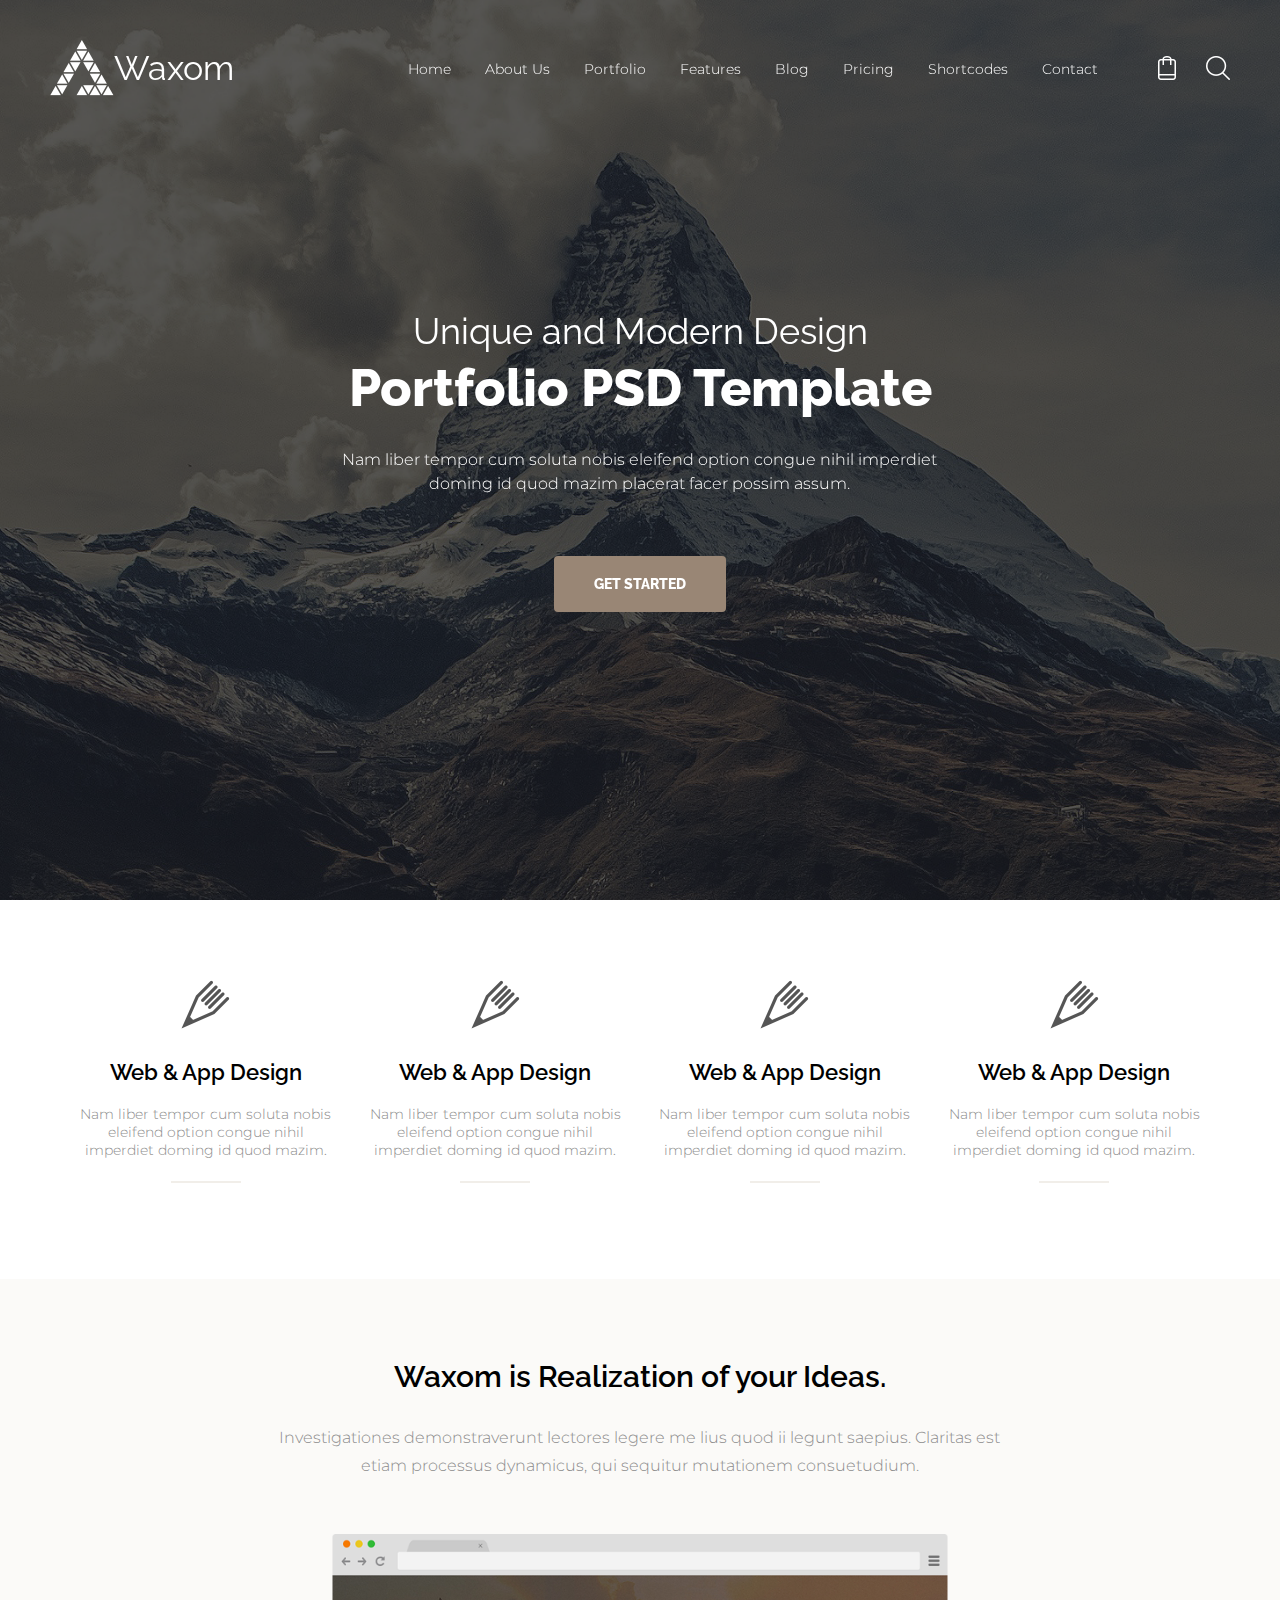
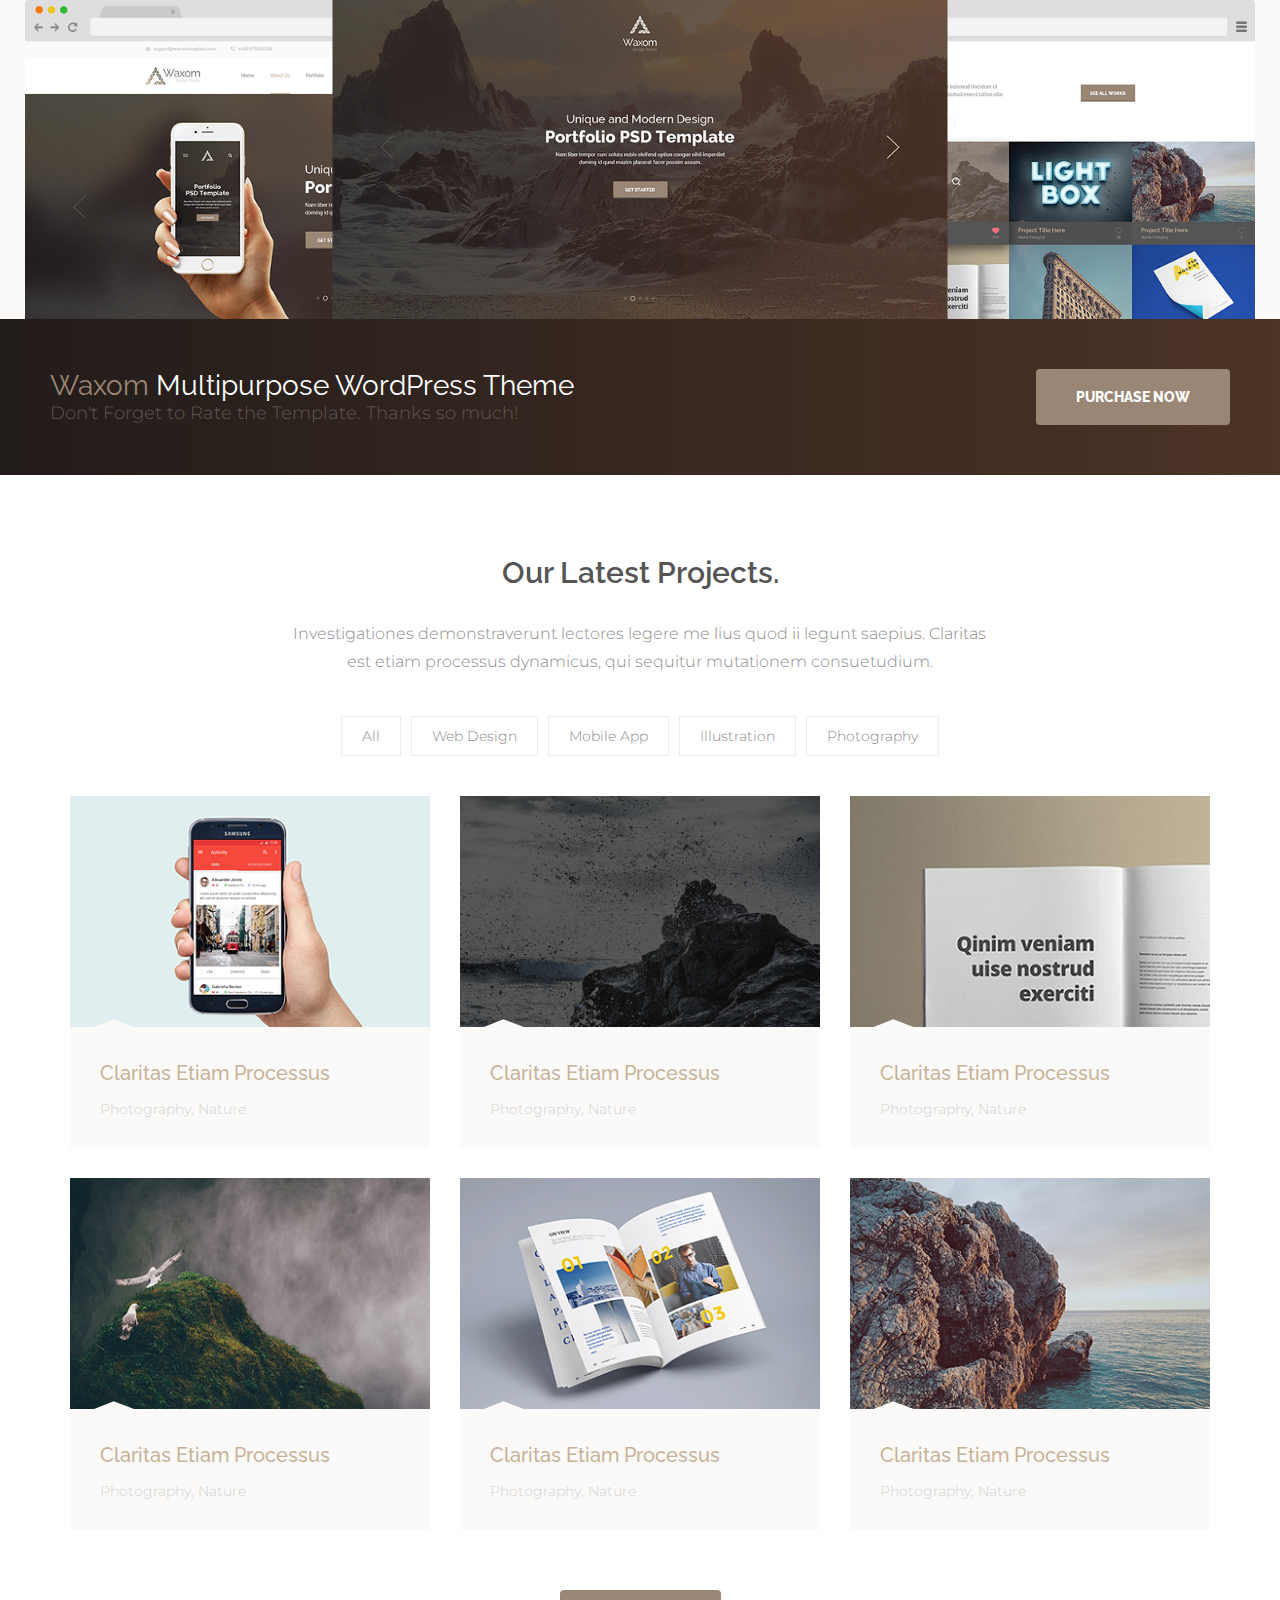
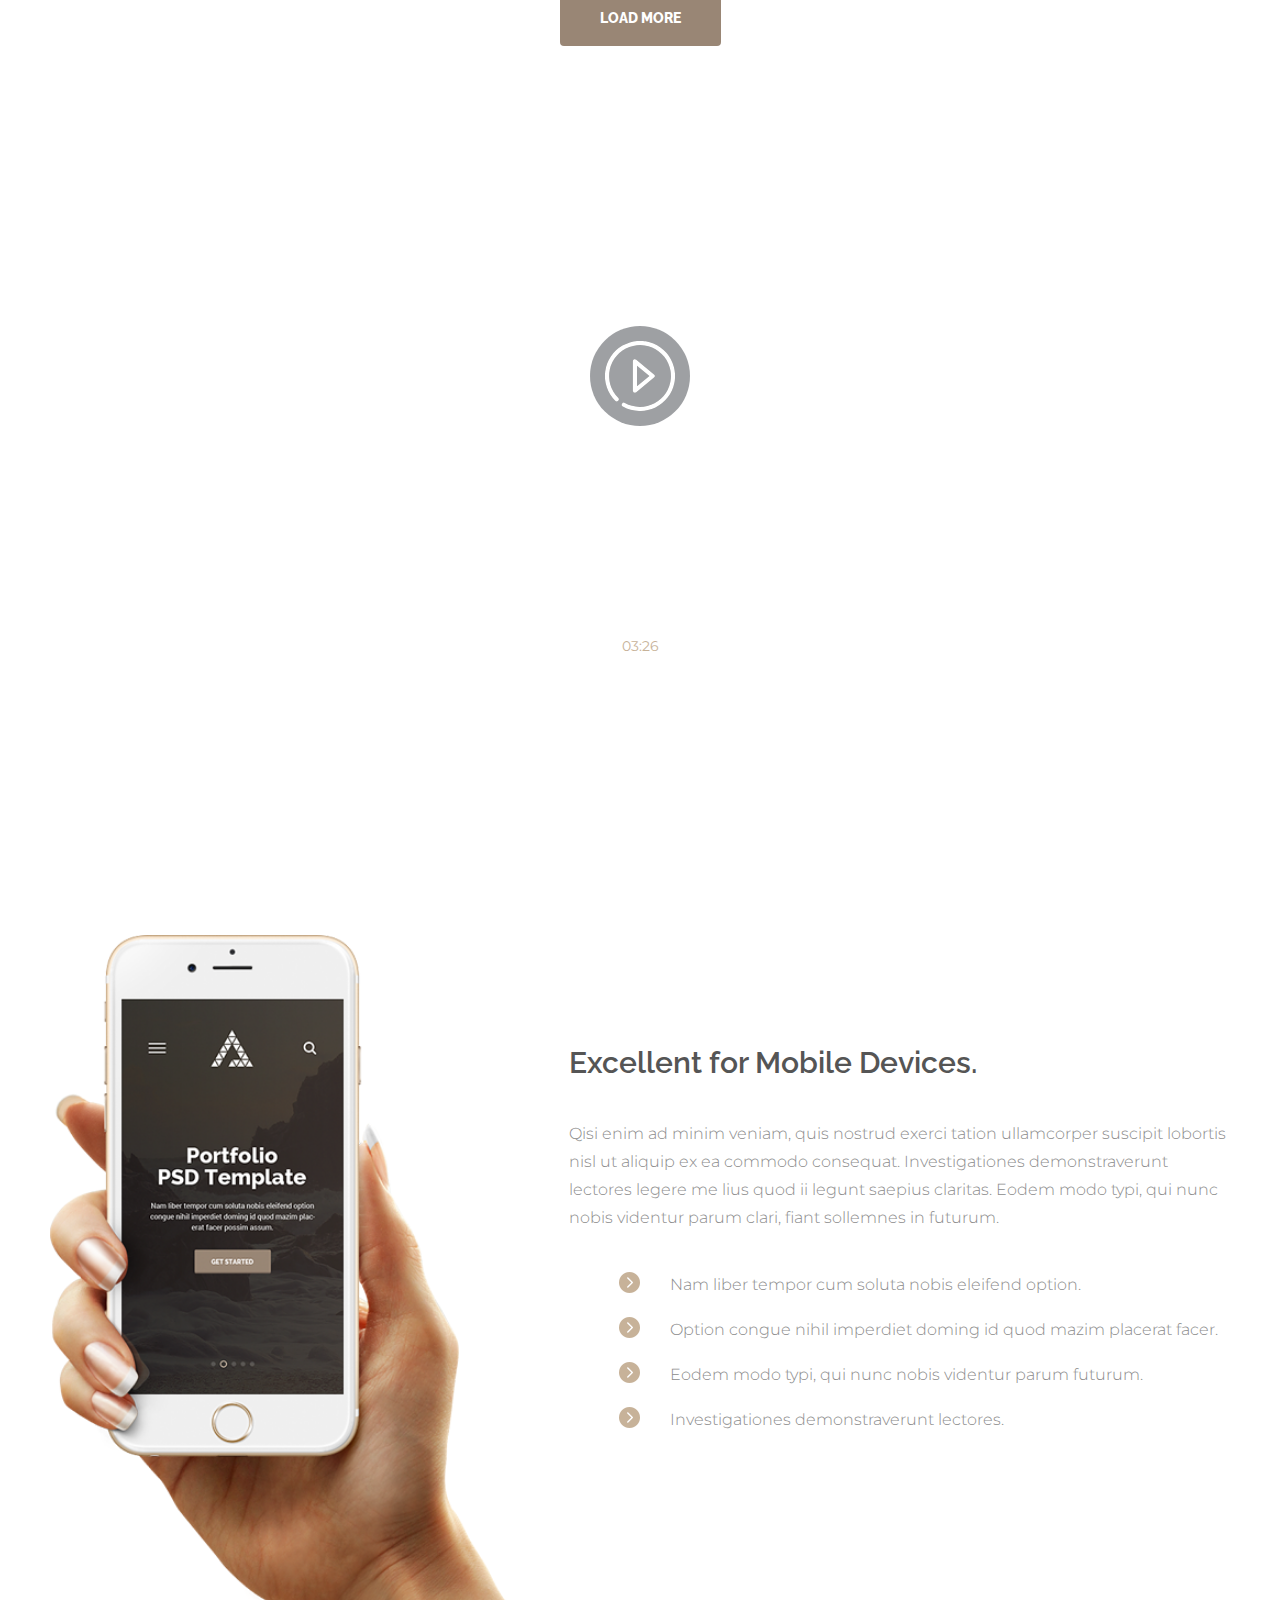
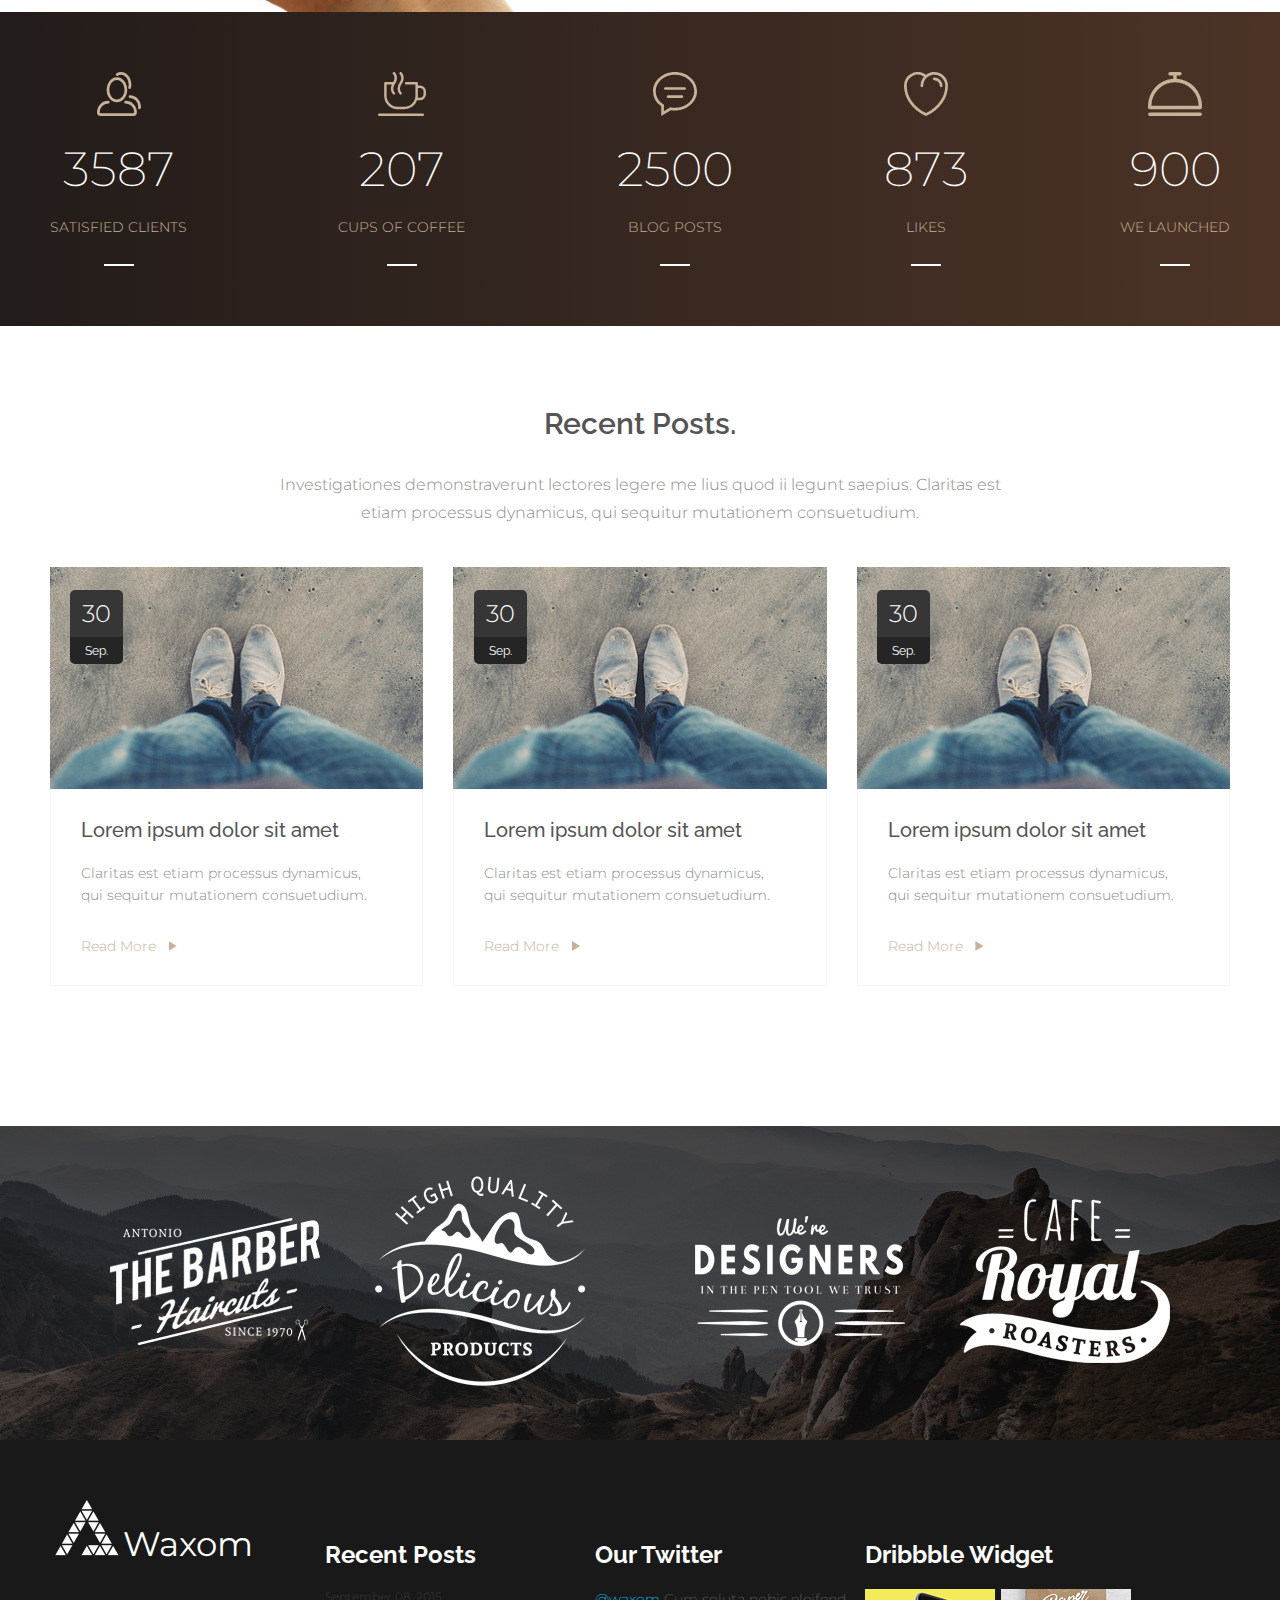
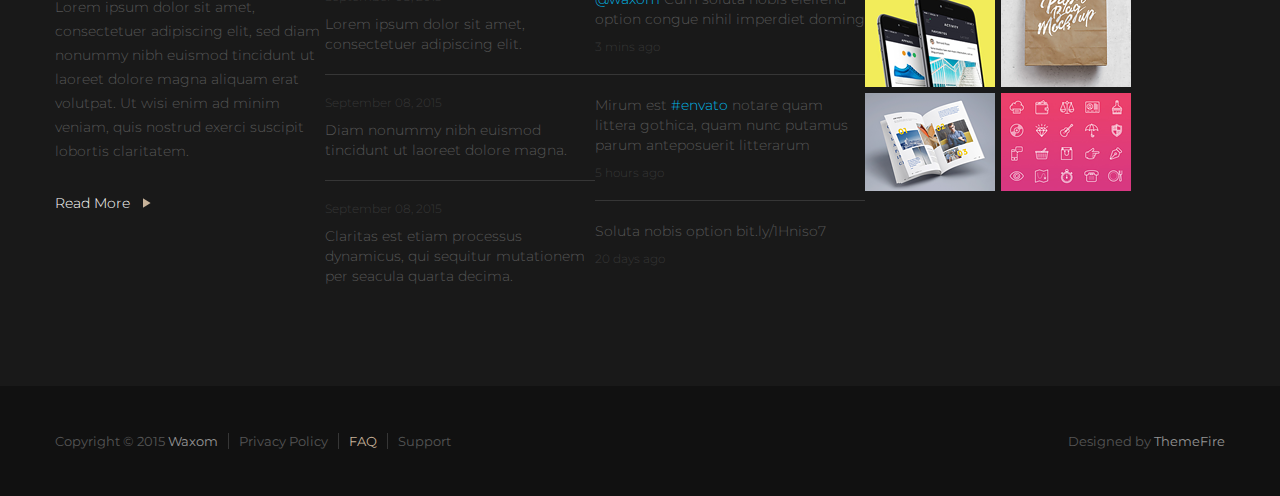
<file: index.html>
<!DOCTYPE html>
<html lang="en">
  <head>
    <meta charset="UTF-8" />
    <meta name="viewport" content="width=device-width, initial-scale=1.0" />
    <link
      href="https://fonts.googleapis.com/css2?family=Raleway:wght@400;500;600;800&display=swap"
      rel="stylesheet"
    />
    <link
      href="https://fonts.googleapis.com/css2?family=Montserrat:wght@200;300&display=swap"
      rel="stylesheet"
    />
    <link rel="stylesheet" href="css/main.css" />
    <title>Document</title>
  </head>
  <body>
    <header class="header">
      <div class="container">
        <div class="header__menu">
          <div class="header__logotype">
            <img src="./img/logo.png" alt="Logo" />
            <span class="header__name">Waxom</span>
          </div>
          <nav class="header__links">
            <a href="#" class="header__link">Home</a>
            <a href="#" class="header__link">About Us</a>
            <a href="#" class="header__link">Portfolio</a>
            <a href="#" class="header__link">Features</a>
            <a href="#" class="header__link">Blog</a>
            <a href="#" class="header__link">Pricing</a>
            <a href="#" class="header__link">Shortcodes</a>
            <a href="#" class="header__link">Contact</a>
          </nav>
          <div class="header__icons">
            <img src="./img/icon-cart.png" alt="Cart" class="header__icon" />
            <img
              src="./img/icon-search.png"
              alt="Seacrh"
              class="header__icon"
            />
          </div>
          <div class="header__wrap">
            <div class="header__burger"></div>
          </div>
        </div>
      </div>

      <div class="about">
        <div class="about__inner">
          <h2 class="about__subtitle">Unique and Modern Design</h2>
          <h1 class="about__title">Portfolio PSD Template</h1>
          <p class="about__text">
            Nam liber tempor cum soluta nobis eleifend option congue nihil
            imperdiet doming id quod mazim placerat facer possim assum.
          </p>
          <a href="#" class="about__button btn">Get Started</a>
        </div>
      </div>
      <div class="slider">
        <div class="slider__item">
          <div class="first-image"></div>
        </div>
        <div class="slider__item">
          <div class="second-image"></div>
        </div>
      </div>

      <!-- <section class="siema">
        <div class="siema__item siema__item-1"></div>
        <div class="siema__item siema__item-2"></div>
      </section> -->
    </header>

    <main class="main">
      <div class="container">
        <div class="options__row">
          <div class="options__item">
            <img src="./img/pencil.png " alt="Pencil" class="options__img" />
            <div class="options__heading">Web & App Design</div>
            <div class="options__paragraph">
              Nam liber tempor cum soluta nobis eleifend option congue nihil
              imperdiet doming id quod mazim.
            </div>
          </div>
          <div class="options__item">
            <img src="./img/pencil.png " alt="Pencil" class="options__img" />
            <div class="options__heading">Web & App Design</div>
            <div class="options__paragraph">
              Nam liber tempor cum soluta nobis eleifend option congue nihil
              imperdiet doming id quod mazim.
            </div>
          </div>
          <div class="options__item">
            <img src="./img/pencil.png " alt="Pencil" class="options__img" />
            <div class="options__heading">Web & App Design</div>
            <div class="options__paragraph">
              Nam liber tempor cum soluta nobis eleifend option congue nihil
              imperdiet doming id quod mazim.
            </div>
          </div>
          <div class="options__item">
            <img src="./img/pencil.png " alt="Pencil" class="options__img" />
            <div class="options__heading">Web & App Design</div>
            <div class="options__paragraph">
              Nam liber tempor cum soluta nobis eleifend option congue nihil
              imperdiet doming id quod mazim.
            </div>
          </div>
        </div>
        <div class="images">
          <div class="images__heading"></div>
          <div class="images__paragraph"></div>
        </div>
      </div>

      <div class="represent">
        <div class="represent__wrapper">
          <div class="represent__info">
            <h2 class="represent__heading">
              Waxom is Realization of your Ideas.
            </h2>
            <p class="represent__paragraph">
              Investigationes demonstraverunt lectores legere me lius quod ii
              legunt saepius. Claritas est etiam processus dynamicus, qui
              sequitur mutationem consuetudium.
            </p>
          </div>
          <div class="represent__images">
            <img src="./img/browser-left.png" alt="" />
            <img src="./img/browser-center.png" alt="" />
            <img src="./img/browser-right.png" alt="" />
          </div>
        </div>
        <div class="represent__theme">
          <div class="container">
            <div class="theme">
              <div class="theme__info">
                <h2 class="theme__heading">
                  <span class="theme__waxom">Waxom</span> Multipurpose WordPress
                  Theme
                </h2>
                <p class="theme__paragraph">
                  Don't Forget to Rate the Template. Thanks so much!
                </p>
              </div>
              <a href="#" class="theme__button">Purchase Now</a>
            </div>
          </div>
        </div>
      </div>

      <div class="container">
        <div class="projects">
          <h2 class="projects__title">Our Latest Projects.</h2>
          <p class="projects__text">
            Investigationes demonstraverunt lectores legere me lius quod ii
            legunt saepius. Claritas est etiam processus dynamicus, qui sequitur
            mutationem consuetudium.
          </p>
          <div class="projects__selectors">
            <a class="projects__selector">All</a>
            <a class="projects__selector">Web Design</a>
            <a class="projects__selector">Mobile App</a>
            <a class="projects__selector">Illustration</a>
            <a class="projects__selector">Photography</a>
          </div>
          <div class="projects__row mb-3">
            <div class="projects__card">
              <div class="projects__image">
                <img src="./img/projects/project-1.png" alt="Progect-1" />
                <div class="projects__three"></div>
                <div class="img-icons">
                  <img src="./img/link.svg" alt="" />
                  <img src="./img/lupa.svg" alt="" />
                </div>
              </div>

              <div class="projects__about">
                <h2 class="projects__heading">Claritas Etiam Processus</h2>
                <p class="projects__paragraph">Photography, Nature</p>
              </div>
            </div>
            <div class="projects__card">
              <div class="projects__image">
                <img src="./img/projects/project-2.png" alt="Progect-1" />
                <div class="projects__three"></div>
                <div class="img-icons">
                  <img src="./img/link.svg" alt="" />
                  <img src="./img/lupa.svg" alt="" />
                </div>
              </div>

              <div class="projects__about">
                <h2 class="projects__heading">Claritas Etiam Processus</h2>
                <p class="projects__paragraph">Photography, Nature</p>
              </div>
            </div>
            <div class="projects__card">
              <div class="projects__image">
                <img src="./img/projects/project-3.png" alt="Progect-1" />
                <div class="projects__three"></div>
                <div class="img-icons">
                  <img src="./img/link.svg" alt="" />
                  <img src="./img/lupa.svg" alt="" />
                </div>
              </div>

              <div class="projects__about">
                <h2 class="projects__heading">Claritas Etiam Processus</h2>
                <p class="projects__paragraph">Photography, Nature</p>
              </div>
            </div>
            <div class="projects__card">
              <div class="projects__image">
                <img src="./img/projects/project-4.png" alt="Progect-1" />
                <div class="projects__three"></div>
                <div class="img-icons">
                  <img src="./img/link.svg" alt="" />
                  <img src="./img/lupa.svg" alt="" />
                </div>
              </div>

              <div class="projects__about">
                <h2 class="projects__heading">Claritas Etiam Processus</h2>
                <p class="projects__paragraph">Photography, Nature</p>
              </div>
            </div>
            <div class="projects__card">
              <div class="projects__image">
                <img src="./img/projects/project-5.png" alt="Progect-1" />
                <div class="projects__three"></div>
                <div class="img-icons">
                  <img src="./img/link.svg" alt="" />
                  <img src="./img/lupa.svg" alt="" />
                </div>
              </div>

              <div class="projects__about">
                <h2 class="projects__heading">Claritas Etiam Processus</h2>
                <p class="projects__paragraph">Photography, Nature</p>
              </div>
            </div>
            <div class="projects__card">
              <div class="projects__image">
                <img src="./img/projects/project-6.png" alt="Progect-1" />
                <div class="projects__three"></div>
                <div class="img-icons">
                  <img src="./img/link.svg" alt="" />
                  <img src="./img/lupa.svg" alt="" />
                </div>
              </div>

              <div class="projects__about">
                <h2 class="projects__heading">Claritas Etiam Processus</h2>
                <p class="projects__paragraph">Photography, Nature</p>
              </div>
            </div>
          </div>
          <a class="projects__btn btn">load more</a>
        </div>
      </div>

      <div class="presentation">
        <div class="container">
          <div class="presentation__inner">
            <a
              href="https://www.youtube.com/watch?v=QFlcs8vwLK4"
              class="presentation__circle"
            >
              <img class="presentation__play" src="./img/icon-play.svg" />
            </a>
            <div class="presentation__heading">Waxom Video Presentation</div>
            <div class="presentation__paragraph">
              Investigationes demonstraverunt lectores legere me lius quod ii
              legunt saepius, qui sequitur mutationem consuetudium.
            </div>
            <span class="presentation__time">03:26</span>
          </div>
        </div>
      </div>

      <div class="container">
        <div class="information">
          <div class="information__img">
            <img src="./img/phone-hand.png" alt="" />
          </div>
          <div class="information__info">
            <h2 class="information__heading">Excellent for Mobile Devices.</h2>
            <p class="information__paragraph">
              Qisi enim ad minim veniam, quis nostrud exerci tation ullamcorper
              suscipit lobortis nisl ut aliquip ex ea commodo consequat.
              Investigationes demonstraverunt lectores legere me lius quod ii
              legunt saepius claritas. Eodem modo typi, qui nunc nobis videntur
              parum clari, fiant sollemnes in futurum.
            </p>
            <ul class="information__list">
              <li class="information__list-item">
                Nam liber tempor cum soluta nobis eleifend option.
              </li>
              <li class="information__list-item">
                Option congue nihil imperdiet doming id quod mazim placerat
                facer.
              </li>
              <li class="information__list-item">
                Eodem modo typi, qui nunc nobis videntur parum futurum.
              </li>
              <li class="information__list-item">
                Investigationes demonstraverunt lectores.
              </li>
            </ul>
          </div>
        </div>
      </div>

      <div class="results">
        <div class="container">
          <div class="results__row">
            <div class="results__item">
              <svg
                class="results__img"
                xmlns="http://www.w3.org/2000/svg"
                xmlns:xlink="http://www.w3.org/1999/xlink"
                width="44"
                height="44"
                viewBox="0 0 44 44"
              >
                <defs>
                  <filter
                    id="filter"
                    x="540"
                    y="4878"
                    width="44"
                    height="44"
                    filterUnits="userSpaceOnUse"
                  >
                    <feFlood result="flood" flood-color="#c7b299" />
                    <feComposite
                      result="composite"
                      operator="in"
                      in2="SourceGraphic"
                    />
                    <feBlend result="blend" in2="SourceGraphic" />
                  </filter>
                </defs>
                <path
                  id="icon"
                  class="cls-1"
                  d="M559.937,4908.25c5.688,0,10.313-5.63,10.313-12.55s-4.625-12.54-10.313-12.54a9.441,9.441,0,0,0-7.394,3.78,14.037,14.037,0,0,0-2.918,8.76C549.625,4902.62,554.25,4908.25,559.937,4908.25Zm0-22.34c4.17,0,7.563,4.39,7.563,9.79s-3.393,9.8-7.563,9.8-7.562-4.39-7.565-9.8S555.765,4885.91,559.937,4885.91Zm8.661,20.96a1.375,1.375,0,1,0,0,2.75,8.541,8.541,0,0,1,8.527,8.53,1.1,1.1,0,0,1-1.1,1.1H543.848a1.1,1.1,0,0,1-1.1-1.1,8.539,8.539,0,0,1,8.524-8.53,1.375,1.375,0,1,0,0-2.75A11.289,11.289,0,0,0,540,4918.15a3.856,3.856,0,0,0,3.848,3.85h32.176a3.857,3.857,0,0,0,3.851-3.85A11.292,11.292,0,0,0,568.6,4906.87Zm-7.655-25.24a6.084,6.084,0,0,1,3.119-.88c4.17,0,7.563,4.4,7.563,9.8a12.42,12.42,0,0,1-.32,2.83,1.379,1.379,0,0,0,1.024,1.65,1.688,1.688,0,0,0,.315.03,1.369,1.369,0,0,0,1.338-1.06,15.2,15.2,0,0,0,.393-3.45c0-6.92-4.625-12.55-10.313-12.55a8.936,8.936,0,0,0-4.518,1.26A1.376,1.376,0,0,0,560.943,4881.63ZM573,4901.37a1.375,1.375,0,1,0,0,2.75,8.386,8.386,0,0,1,8.25,8.62,1.068,1.068,0,0,1-.094.45,1.38,1.38,0,0,0,.7,1.82,1.4,1.4,0,0,0,1.816-.7,3.878,3.878,0,0,0,.33-1.57A11.142,11.142,0,0,0,573,4901.37Z"
                  transform="translate(-540 -4878)"
                />
              </svg>
              <p class="results__counter">3587</p>
              <h3 class="results__title">Satisfied Clients</h3>
            </div>
            <div class="results__item">
              <svg
                class="results__img"
                xmlns="http://www.w3.org/2000/svg"
                xmlns:xlink="http://www.w3.org/1999/xlink"
                width="48"
                height="44"
                viewBox="0 0 48 44"
              >
                <defs>
                  <filter
                    id="filter"
                    x="736"
                    y="4878"
                    width="48"
                    height="44"
                    filterUnits="userSpaceOnUse"
                  >
                    <feFlood result="flood" flood-color="#c7b299" />
                    <feComposite
                      result="composite"
                      operator="in"
                      in2="SourceGraphic"
                    />
                    <feBlend result="blend" in2="SourceGraphic" />
                  </filter>
                </defs>
                <path
                  id="icon"
                  class="cls-1"
                  d="M782.043,4920.75a1.242,1.242,0,0,1-1.234,1.25H737.234a1.25,1.25,0,0,1,0-2.5h43.575A1.242,1.242,0,0,1,782.043,4920.75Zm-24.274-20.54a1.215,1.215,0,0,0,1.744-.06,1.266,1.266,0,0,0-.06-1.77c-2.116-2-1.663-6.07.155-8.37,2.467-3.12,3.01-8.68-.155-11.67a1.219,1.219,0,0,0-1.744.06,1.266,1.266,0,0,0,.06,1.77c1.9,1.79,1.858,5.82-.087,8.28a10.169,10.169,0,0,0-2.1,5.95A7.571,7.571,0,0,0,757.769,4900.21Zm26.231-2.6v2.4a6.205,6.205,0,0,1-6.154,6.24h-2.755a13.513,13.513,0,0,1-12.686,9.05h-6.766a13.579,13.579,0,0,1-13.476-13.66v-12.41a1.242,1.242,0,0,1,1.234-1.25h7.915c1.606-2.48,1.535-6.13-.249-7.81a1.266,1.266,0,0,1-.06-1.77,1.219,1.219,0,0,1,1.744-.06c3.164,2.99,2.621,8.55.155,11.67-1.819,2.3-2.272,6.37-.155,8.37a1.266,1.266,0,0,1,.06,1.77,1.219,1.219,0,0,1-1.744.06,7.571,7.571,0,0,1-2.184-5.81,10.44,10.44,0,0,1,.881-3.92h-5.13v11.16a11.094,11.094,0,0,0,11.009,11.16h6.766a11.093,11.093,0,0,0,11.008-11.16v-11.16h-9.278a1.25,1.25,0,0,1,0-2.5h10.512a1.242,1.242,0,0,1,1.234,1.25v2.15h1.965A6.2,6.2,0,0,1,784,4897.61Zm-2.468,0a3.711,3.711,0,0,0-3.686-3.73h-1.965v9.87h1.965a3.719,3.719,0,0,0,3.686-3.74v-2.4Z"
                  transform="translate(-736 -4878)"
                />
              </svg>
              <p class="results__counter">207</p>
              <h3 class="results__title">Cups of coffee</h3>
            </div>
            <div class="results__item">
              <svg
                class="results__img"
                xmlns="http://www.w3.org/2000/svg"
                xmlns:xlink="http://www.w3.org/1999/xlink"
                width="44"
                height="44"
                viewBox="0 0 44 44"
              >
                <defs>
                  <filter
                    id="filter"
                    x="939"
                    y="4878"
                    width="44"
                    height="44"
                    filterUnits="userSpaceOnUse"
                  >
                    <feFlood result="flood" flood-color="#c7b299" />
                    <feComposite
                      result="composite"
                      operator="in"
                      in2="SourceGraphic"
                    />
                    <feBlend result="blend" in2="SourceGraphic" />
                  </filter>
                </defs>
                <path
                  id="icon"
                  class="cls-1"
                  d="M967.873,4901.37H954.126a1.375,1.375,0,1,0,0,2.75h13.747A1.375,1.375,0,1,0,967.873,4901.37Zm2.749-8.24H951.376a1.37,1.37,0,1,0,0,2.74h19.246A1.37,1.37,0,1,0,970.622,4893.13ZM961,4878c-12.147,0-22,8.62-22,19.25a18.431,18.431,0,0,0,8.249,15.01V4922l9.635-5.85a25.236,25.236,0,0,0,4.112.35c12.149,0,22-8.62,22-19.25S973.148,4878,961,4878Zm0,35.75a22.075,22.075,0,0,1-4.646-.51l-6.473,3.89,0.087-6.37c-4.962-2.99-8.214-7.92-8.214-13.51,0-9.11,8.617-16.5,19.246-16.5s19.247,7.39,19.247,16.5S971.629,4913.75,961,4913.75Z"
                  transform="translate(-939 -4878)"
                />
              </svg>
              <p class="results__counter">2500</p>
              <h3 class="results__title">Blog posts</h3>
            </div>
            <div class="results__item">
              <svg
                class="results__img"
                xmlns="http://www.w3.org/2000/svg"
                xmlns:xlink="http://www.w3.org/1999/xlink"
                width="44"
                height="44"
                viewBox="0 0 44 44"
              >
                <defs>
                  <filter
                    id="filter"
                    x="1139"
                    y="4878"
                    width="44"
                    height="44"
                    filterUnits="userSpaceOnUse"
                  >
                    <feFlood result="flood" flood-color="#c7b299" />
                    <feComposite
                      result="composite"
                      operator="in"
                      in2="SourceGraphic"
                    />
                    <feBlend result="blend" in2="SourceGraphic" />
                  </filter>
                </defs>
                <path
                  id="icon"
                  class="cls-1"
                  d="M1169.25,4878c-0.42,0-.85.03-1.27,0.06l-0.46.06c-0.25.03-.51,0.07-0.76,0.12-0.19.03-.38,0.07-0.56,0.11-0.21.05-.42,0.11-0.63,0.16s-0.39.11-.59,0.18a5.442,5.442,0,0,0-.52.19,12.305,12.305,0,0,0-1.34.58,2.1,2.1,0,0,0-.26.13c-0.23.12-.45,0.25-0.68,0.39-0.12.07-.24,0.14-0.36,0.22-0.22.14-.42,0.28-0.63,0.43a2.141,2.141,0,0,1-.19.13,13.74,13.74,0,0,0-22,10.99c0,12.44,8,23.7,21.41,30.11a1.313,1.313,0,0,0,1.18,0c13.41-6.41,21.41-17.67,21.41-30.11A13.768,13.768,0,0,0,1169.25,4878Zm-8.25,41.1c-12.07-5.99-19.25-16.17-19.25-27.35a10.974,10.974,0,0,1,17.19-9.07,13.728,13.728,0,0,0-3.44,9.07,1.375,1.375,0,0,0,2.75,0,11.007,11.007,0,0,1,3.72-8.23c0.21-.19.43-0.36,0.66-0.53l0.15-.12c0.22-.16.44-0.31,0.67-0.45,0.06-.04.13-0.08,0.19-0.12,0.22-.13.45-0.25,0.68-0.37l0.24-.12c0.22-.1.45-0.2,0.67-0.29,0.1-.04.2-0.07,0.31-0.11,0.21-.08.43-0.15,0.64-0.21,0.14-.04.26-0.08,0.4-0.11,0.2-.05.39-0.1,0.59-0.14,0.18-.03.37-0.05,0.55-0.08,0.15-.02.31-0.05,0.47-0.07,0.35-.03.7-0.05,1.06-0.05a11.007,11.007,0,0,1,11,11C1180.25,4902.93,1173.07,4913.11,1161,4919.1Zm8.25-35.6a1.375,1.375,0,1,0,0,2.75,5.51,5.51,0,0,1,5.5,5.5,1.375,1.375,0,0,0,2.75,0A8.258,8.258,0,0,0,1169.25,4883.5Z"
                  transform="translate(-1139 -4878)"
                />
              </svg>
              <p class="results__counter">873</p>
              <h3 class="results__title">Likes</h3>
            </div>
            <div class="results__item">
              <svg
                class="results__img"
                xmlns="http://www.w3.org/2000/svg"
                xmlns:xlink="http://www.w3.org/1999/xlink"
                width="54"
                height="44"
                viewBox="0 0 54 44"
              >
                <defs>
                  <filter
                    id="filter"
                    x="1333"
                    y="4878"
                    width="54"
                    height="44"
                    filterUnits="userSpaceOnUse"
                  >
                    <feFlood result="flood" flood-color="#c7b299" />
                    <feComposite
                      result="composite"
                      operator="in"
                      in2="SourceGraphic"
                    />
                    <feBlend result="blend" in2="SourceGraphic" />
                  </filter>
                </defs>
                <path
                  id="icon"
                  class="cls-1"
                  d="M1385.31,4918.61h-50.62a1.7,1.7,0,0,0,0,3.39h50.62A1.7,1.7,0,0,0,1385.31,4918.61Zm-23.62-33.84v-3.38h3.37a1.7,1.7,0,0,0,0-3.39h-10.12a1.7,1.7,0,0,0,0,3.39h3.37s-0.01,3.52,0,3.38a27.1,27.1,0,0,0-25.31,27.07v1.7a1.694,1.694,0,0,0,1.69,1.69h50.62a1.694,1.694,0,0,0,1.69-1.69v-1.7A27.1,27.1,0,0,0,1361.69,4884.77Zm-25.31,27.07a23.62,23.62,0,1,1,47.24,0h-47.24Z"
                  transform="translate(-1333 -4878)"
                />
              </svg>
              <p class="results__counter">900</p>
              <h3 class="results__title">We launched</h3>
            </div>
          </div>
        </div>
      </div>

      <div class="container">
        <div class="posts">
          <h2 class="posts__heading">Recent Posts.</h2>
          <p class="posts__paragraph">
            Investigationes demonstraverunt lectores legere me lius quod ii
            legunt saepius. Claritas est etiam processus dynamicus, qui sequitur
            mutationem consuetudium.
          </p>
          <div class="posts__row">
            <div class="posts__item">
              <div class="posts__date">
                <p class="posts__day">30</p>
                <p class="posts__month">Sep.</p>
              </div>
              <div class="posts__img"><img src="./img/shoes.png" alt="" /></div>
              <div class="posts__about">
                <h2 class="posts__title">Lorem ipsum dolor sit amet</h2>
                <p class="posts__info">
                  Claritas est etiam processus dynamicus, qui sequitur
                  mutationem consuetudium.
                </p>
                <a href="#" class="posts__link link">Read More</a>
              </div>
            </div>
            <div class="posts__item">
              <div class="posts__date">
                <p class="posts__day">30</p>
                <p class="posts__month">Sep.</p>
              </div>
              <div class="posts__img"><img src="./img/shoes.png" alt="" /></div>
              <div class="posts__about">
                <h2 class="posts__title">Lorem ipsum dolor sit amet</h2>
                <p class="posts__info">
                  Claritas est etiam processus dynamicus, qui sequitur
                  mutationem consuetudium.
                </p>
                <a href="#" class="posts__link link">Read More</a>
              </div>
            </div>
            <div class="posts__item">
              <div class="posts__date">
                <p class="posts__day">30</p>
                <p class="posts__month">Sep.</p>
              </div>
              <div class="posts__img"><img src="./img/shoes.png" alt="" /></div>
              <div class="posts__about">
                <h2 class="posts__title">Lorem ipsum dolor sit amet</h2>
                <p class="posts__info">
                  Claritas est etiam processus dynamicus, qui sequitur
                  mutationem consuetudium.
                </p>
                <a href="#" class="posts__link link">Read More</a>
              </div>
            </div>
          </div>
        </div>
      </div>

      <div class="partners">
        <div class="partners__inner">
          <div class="partners__first-row">
            <div class="partners__item">
              <img src="./img/logo-01.png" alt="" />
            </div>
            <div class="partners__item">
              <img src="./img/logo-02.png" alt="" />
            </div>
          </div>
          <div class="partners__second-row">
            <div class="partners__item">
              <img src="./img/logo-03.png" alt="" />
            </div>
            <div class="partners__item">
              <img src="./img/logo-04.png" alt="" />
            </div>
          </div>
        </div>
      </div>
    </main>

    <div class="wacom">
      <div class="wacom__inner">
        <div class="wacom__column first">
          <div class="wacom__logotype">
            <img src="./img/logo.png" alt="Logo" />
            <span class="wacom__header--name">Waxom</span>
          </div>
          <div class="wacom__parahraph">
            Lorem ipsum dolor sit amet, consectetuer adipiscing elit, sed diam
            nonummy nibh euismod tincidunt ut laoreet dolore magna aliquam erat
            volutpat. Ut wisi enim ad minim veniam, quis nostrud exerci suscipit
            lobortis claritatem.
          </div>
          <a href="#" class="wacom__link link">Read More</a>
        </div>
        <div class="wacom__column">
          <div class="recent-posts">
            <h2 class="recent-posts__heading">Recent Posts</h2>
            <div class="recent-posts__item">
              <p class="recent-posts__date">September 08, 2015</p>
              <div class="recent-posts__info">
                Lorem ipsum dolor sit amet, consectetuer adipiscing elit.
              </div>
            </div>
            <div class="recent-posts__item">
              <p class="recent-posts__date">September 08, 2015</p>
              <div class="recent-posts__info">
                Diam nonummy nibh euismod tincidunt ut laoreet dolore magna.
              </div>
            </div>
            <div class="recent-posts__item">
              <p class="recent-posts__date">September 08, 2015</p>
              <div class="recent-posts__info">
                Claritas est etiam processus dynamicus, qui sequitur mutationem
                per seacula quarta decima.
              </div>
            </div>
          </div>
        </div>
        <div class="wacom__column">
          <div class="twitter">
            <h2 class="twitter__heading">Our Twitter</h2>
            <div class="twitter__post">
              <p class="twitter__info">
                <span class="twitter__info-blue">@waxom</span> Cum soluta nobis
                eleifend option congue nihil imperdiet doming
              </p>
              <p class="twitter__date">3 mins ago</p>
            </div>
            <div class="twitter__post">
              <p class="twitter__info">
                Mirum est <span class="twitter__info-blue">#envato</span> notare
                quam littera gothica, quam nunc putamus parum anteposuerit
                litterarum
              </p>
              <p class="twitter__date">5 hours ago</p>
            </div>
            <div class="twitter__post">
              <p class="twitter__info">Soluta nobis option bit.ly/1Hniso7</p>
              <p class="twitter__date">20 days ago</p>
            </div>
          </div>
        </div>
        <div class="wacom__column-last">
          <div class="widget">
            <div class="widget__heading">Dribbble Widget</div>
            <img src="./img/widget-1.png" alt="Widget" />
            <img src="./img/widget-2.png" alt="Widget" />
            <img src="./img/widget-3.png" alt="Widget" />
            <img src="./img/widget-4.png" alt="Widget" />
          </div>
        </div>
      </div>
    </div>

    <footer class="footer">
      <div class="footer__inner">
        <div class="footer__first">
          <p class="footer__copyright">
            Copyright © 2015 <span class="light">Waxom</span>
          </p>
          <p class="footer__policy">Privacy Policy</p>
          <p class="footer__faq">FAQ</p>
          <p class="footer__support">Support</p>
        </div>
        <div class="footer__second">
          <div class="footer__designed">
            Designed by <span class="light">ThemeFire</span>
          </div>
        </div>
      </div>
    </footer>

    <script src="https://code.jquery.com/jquery-3.5.1.min.js"></script>
    <script src="./js/slick.min.js"></script>
    <script src="./js/slick.js"></script>
  </body>
</html>
</file>
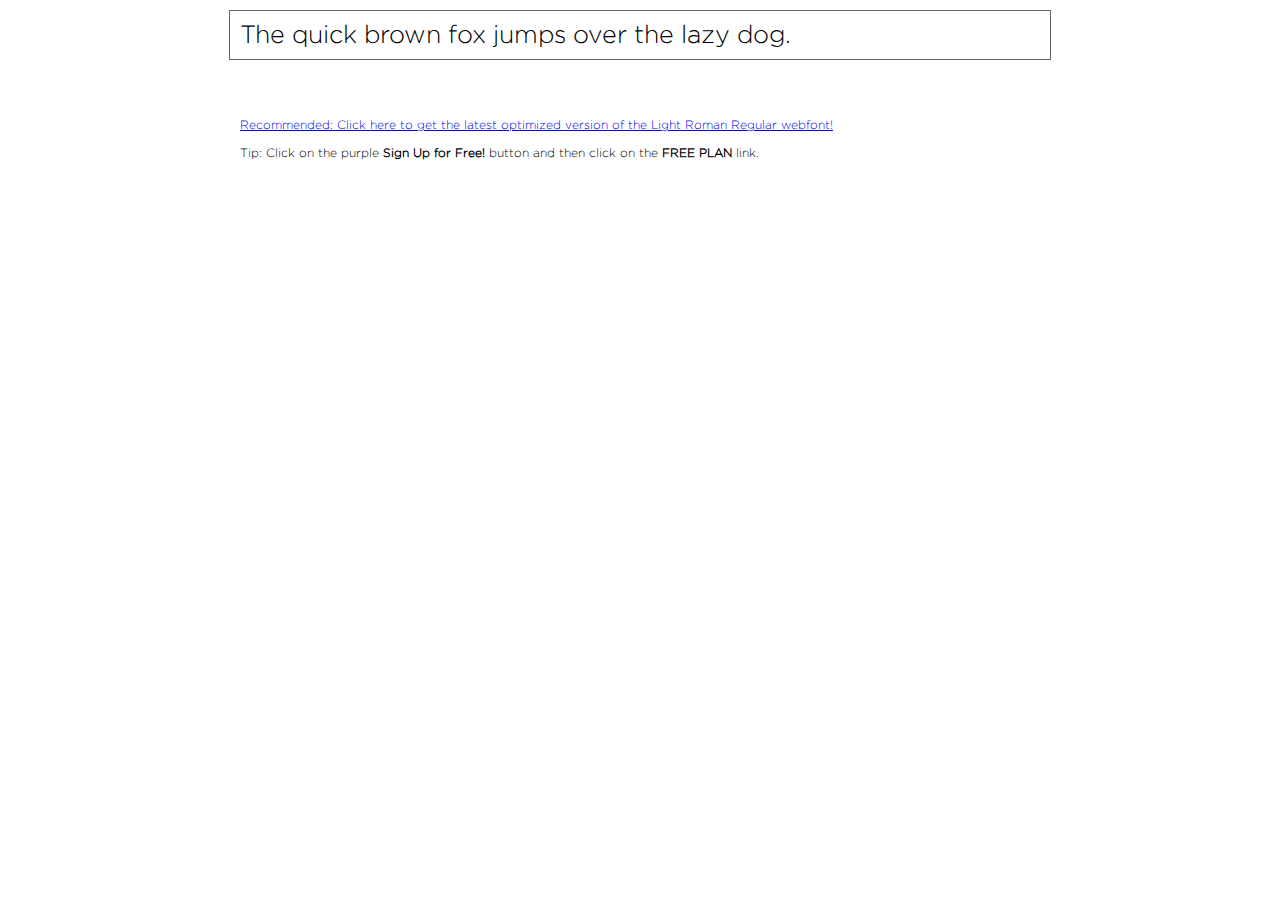
<file: fonts/GothamProLight/demo.html>
<!DOCTYPE html PUBLIC "-//W3C//DTD XHTML 1.0 Transitional//EN" "http://www.w3.org/TR/xhtml1/DTD/xhtml1-transitional.dtd">
<html xmlns="http://www.w3.org/1999/xhtml">
<head>
	<meta http-equiv="Content-Type" content="text/html; charset=utf-8" />
	<title>@font-face Demo</title>
	<link rel="stylesheet" href="fonts.css" type="text/css" charset="utf-8" />
	<style type="text/css">
	body {
		background-color:white;
		font-family:Verdana,Tahoma,Arial,Sans-Serif;
		color:black;
		font-size:12px;
	}

	.demo
	{
		font-family:'Conv_GothamProLight',Sans-Serif;
		width:800px;
		margin:10px auto;
		text-align:left;
		border:1px solid #666;
		padding:10px;
	}

	.hint
	{
		font-family:'Conv_GothamProLight',Sans-Serif;
		width:800px;
		margin:10px auto;
		text-align:left;
		border:1px;
		padding:10px;
	}
	</style>
</head>
<body>
	<div class="demo" style="font-size:25px">
		The quick brown fox jumps over the lazy dog.
	</div>


	<br>
	<br>
	<div class="hint">
		<a href="http://www.fonts.com/font/monotype-imaging/light-roman/regular/web-font?SiteId=64">Recommended: Click here to get the latest optimized version of the Light Roman Regular webfont!</a><br /><br />
		Tip: Click on the purple <strong>Sign Up for Free!</strong> button and then click on the <strong>FREE PLAN</strong> link.
	</div>
</body>
</html>
</file>
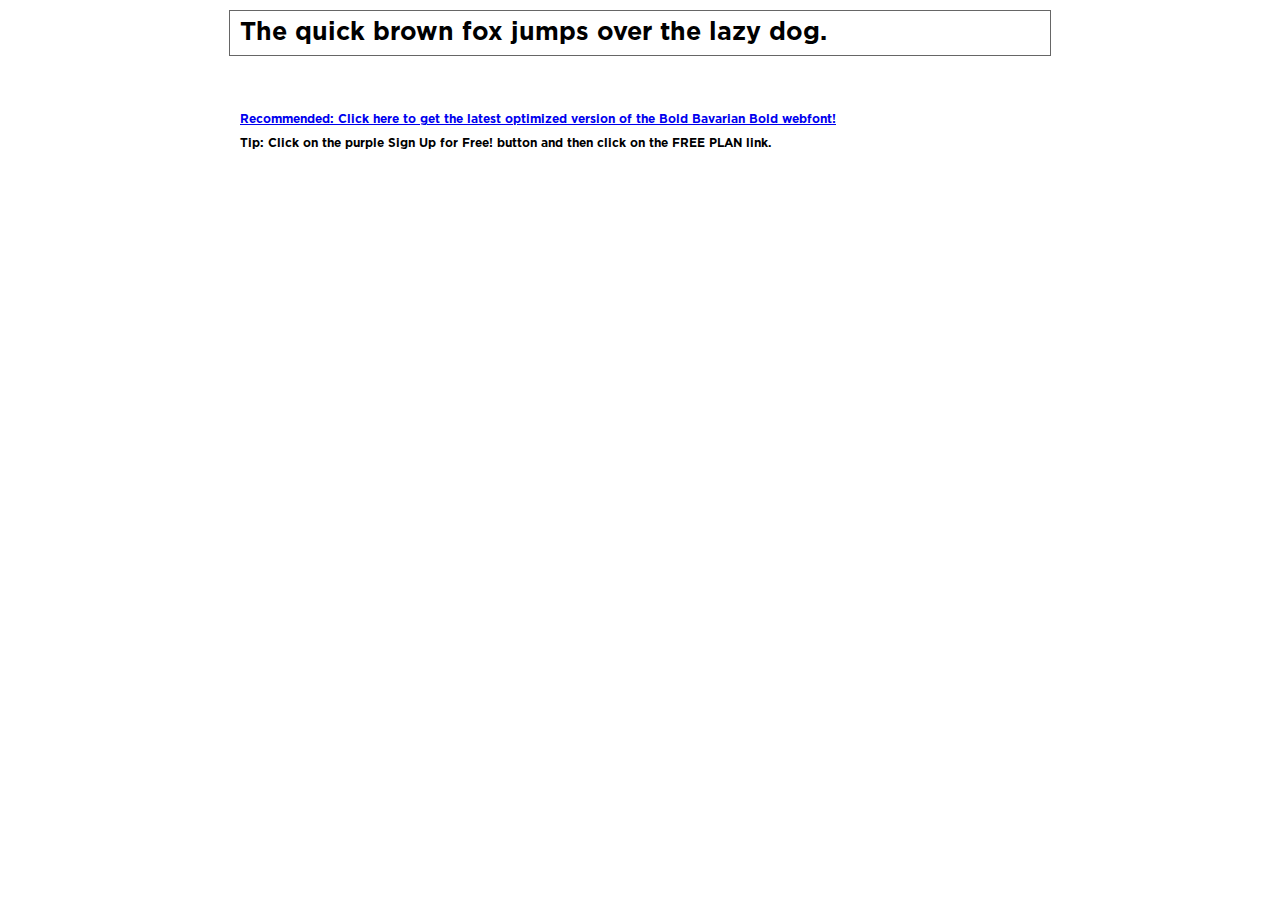
<file: fonts/GothaProBol/demo.html>
<!DOCTYPE html PUBLIC "-//W3C//DTD XHTML 1.0 Transitional//EN" "http://www.w3.org/TR/xhtml1/DTD/xhtml1-transitional.dtd">
<html xmlns="http://www.w3.org/1999/xhtml">
<head>
	<meta http-equiv="Content-Type" content="text/html; charset=utf-8" />
	<title>@font-face Demo</title>
	<link rel="stylesheet" href="fonts.css" type="text/css" charset="utf-8" />
	<style type="text/css">
	body {
		background-color:white;
		font-family:Verdana,Tahoma,Arial,Sans-Serif;
		color:black;
		font-size:12px;
	}

	.demo
	{
		font-family:'Conv_GothaProBol',Sans-Serif;
		width:800px;
		margin:10px auto;
		text-align:left;
		border:1px solid #666;
		padding:10px;
	}

	.hint
	{
		font-family:'Conv_GothaProBol',Sans-Serif;
		width:800px;
		margin:10px auto;
		text-align:left;
		border:1px;
		padding:10px;
	}
	</style>
</head>
<body>
	<div class="demo" style="font-size:25px">
		The quick brown fox jumps over the lazy dog.
	</div>


	<br>
	<br>
	<div class="hint">
		<a href="http://www.fonts.com/font/wiescher-design/bold-bavarian/bold/web-font?SiteId=64">Recommended: Click here to get the latest optimized version of the Bold Bavarian Bold webfont!</a><br /><br />
		Tip: Click on the purple <strong>Sign Up for Free!</strong> button and then click on the <strong>FREE PLAN</strong> link.
	</div>
</body>
</html>
</file>
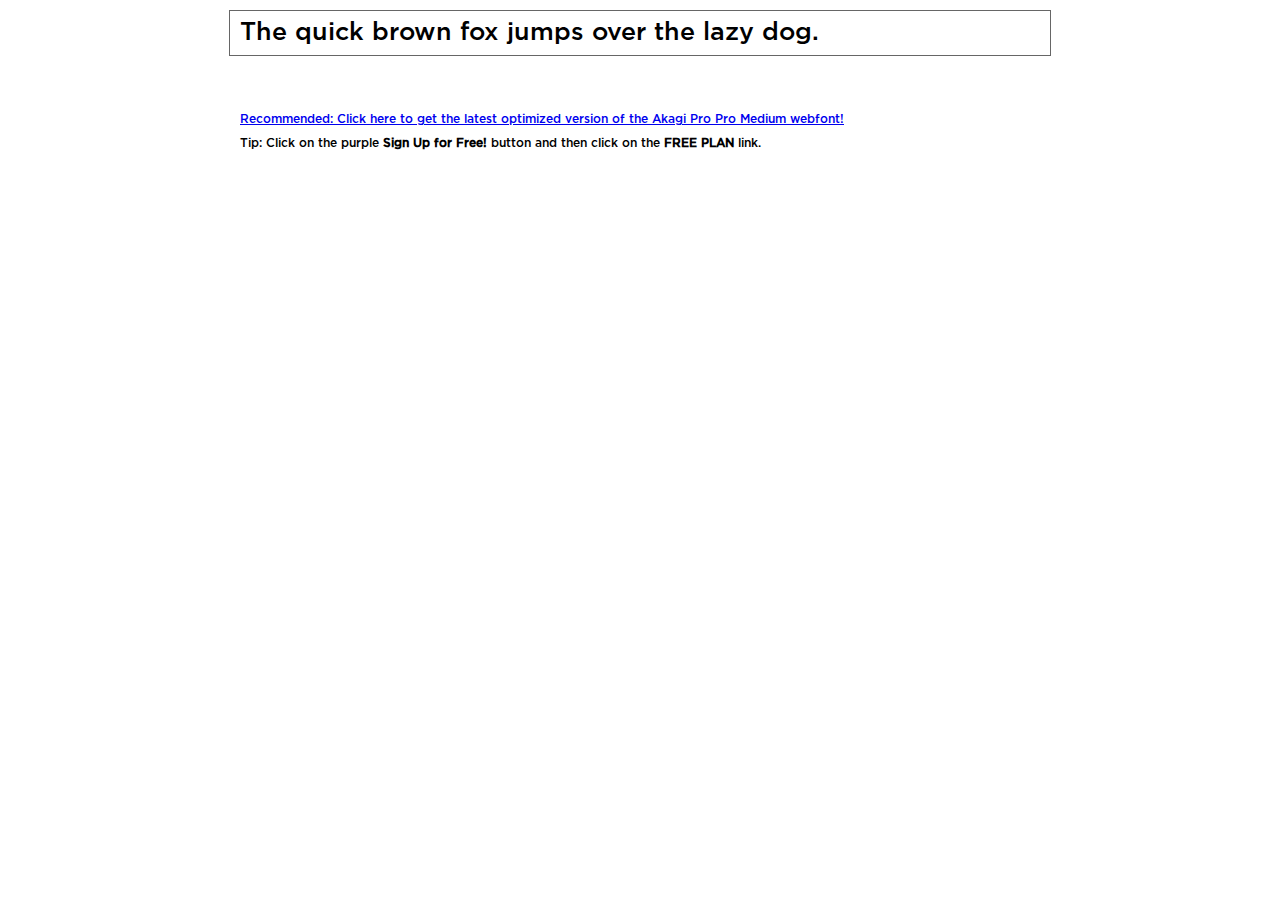
<file: fonts/GothaProMed/demo.html>
<!DOCTYPE html PUBLIC "-//W3C//DTD XHTML 1.0 Transitional//EN" "http://www.w3.org/TR/xhtml1/DTD/xhtml1-transitional.dtd">
<html xmlns="http://www.w3.org/1999/xhtml">
<head>
	<meta http-equiv="Content-Type" content="text/html; charset=utf-8" />
	<title>@font-face Demo</title>
	<link rel="stylesheet" href="fonts.css" type="text/css" charset="utf-8" />
	<style type="text/css">
	body {
		background-color:white;
		font-family:Verdana,Tahoma,Arial,Sans-Serif;
		color:black;
		font-size:12px;
	}

	.demo
	{
		font-family:'Conv_GothaProMed',Sans-Serif;
		width:800px;
		margin:10px auto;
		text-align:left;
		border:1px solid #666;
		padding:10px;
	}

	.hint
	{
		font-family:'Conv_GothaProMed',Sans-Serif;
		width:800px;
		margin:10px auto;
		text-align:left;
		border:1px;
		padding:10px;
	}
	</style>
</head>
<body>
	<div class="demo" style="font-size:25px">
		The quick brown fox jumps over the lazy dog.
	</div>


	<br>
	<br>
	<div class="hint">
		<a href="http://www.fonts.com/font/positype/akagi-pro/pro-medium/web-font?SiteId=64">Recommended: Click here to get the latest optimized version of the Akagi Pro Pro Medium webfont!</a><br /><br />
		Tip: Click on the purple <strong>Sign Up for Free!</strong> button and then click on the <strong>FREE PLAN</strong> link.
	</div>
</body>
</html>
</file>
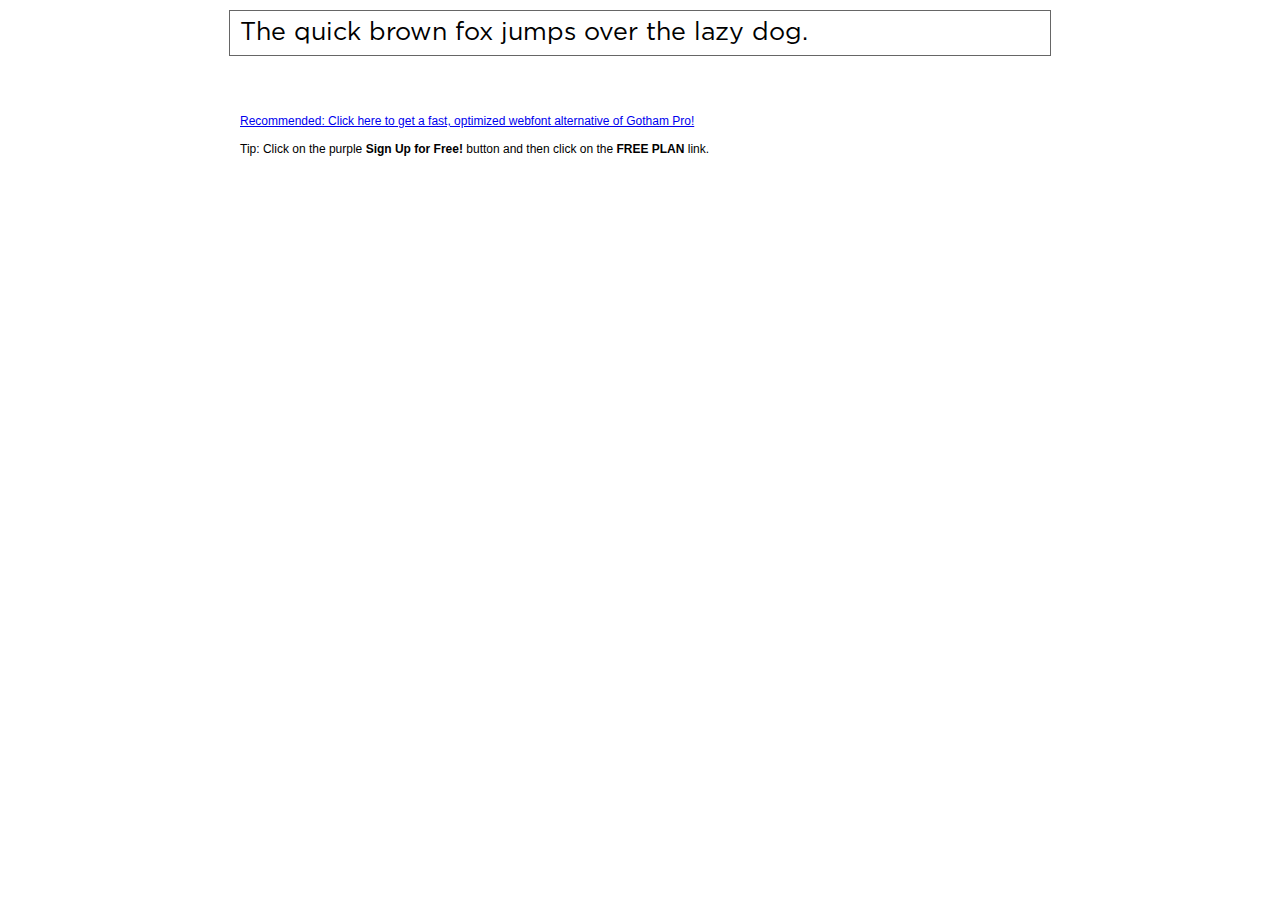
<file: fonts/GothaProReg/demo.html>
<!DOCTYPE html PUBLIC "-//W3C//DTD XHTML 1.0 Transitional//EN" "http://www.w3.org/TR/xhtml1/DTD/xhtml1-transitional.dtd">
<html xmlns="http://www.w3.org/1999/xhtml">
<head>
	<meta http-equiv="Content-Type" content="text/html; charset=utf-8" />
	<title>@font-face Demo</title>
	<link rel="stylesheet" href="fonts.css" type="text/css" charset="utf-8" />
	<style type="text/css">
	body {
		background-color:white;
		font-family:Verdana,Tahoma,Arial,Sans-Serif;
		color:black;
		font-size:12px;
	}

	.demo
	{
		font-family:'Conv_GothaProReg',Sans-Serif;
		width:800px;
		margin:10px auto;
		text-align:left;
		border:1px solid #666;
		padding:10px;
	}

	.hint
	{
		font-family:'Conv_Sansus Webissimo-Regular',Sans-Serif;
		width:800px;
		margin:10px auto;
		text-align:left;
		border:1px;
		padding:10px;
	}

	</style>
</head>
<body>
	<div class="demo" style="font-size:25px">
		The quick brown fox jumps over the lazy dog.
	</div>

	<br>
	<br>
	<div class="hint">
		<a href="http://www.font2web.com/searchfreewebfont.php?Gotham+Pro">Recommended: Click here to get a fast, optimized webfont alternative of Gotham Pro!</a><br><br>
		Tip: Click on the purple <strong>Sign Up for Free!</strong> button and then click on the <strong>FREE PLAN</strong> link.
	</div>

</body>
</html>
</file>
<file: css/main.css>
@charset "UTF-8";
* {
  margin: 0;
  padding: 0;
}

:root {
  --color-btn: #998675;
}

*,
*::before,
*::after {
  box-sizing: inherit;
}

html {
  box-sizing: border-box;
  font-size: 62.5%;
}

@media only screen and (max-width: 75em) {
  html {
    font-size: 56.25%;
  }
}

@media only screen and (max-width: 60em) {
  html {
    font-size: 50%;
  }
}

@media only screen and (max-width: 37.5em) {
  html {
    font-size: 35%;
  }
}

body {
  font-size: 1.6rem;
  font-family: "Montserrat", sans-serif;
}

.btn, .btn:link, .btn:visited {
  display: inline-block;
  font-size: 1.4rem;
  padding: 2rem 4rem;
  background-color: var(--color-btn);
  font-family: "Raleway", sans-serif;
  font-weight: 800;
  color: #fff;
  border-radius: 4px;
  text-decoration: none;
  text-transform: uppercase;
  transition: all 0.3s ease-out;
}

.btn:hover {
  transform: translateY(-3px) scale(1.1);
  box-shadow: 0 1rem 2rem rgba(0, 0, 0, 0.2);
}

.btn:active, .btn:focus {
  outline: none;
  transform: translateY(-1px);
  box-shadow: 0 0.5rem 1rem rgba(0, 0, 0, 0.2);
  background-color: #402c23;
}

.mb-3 {
  margin-bottom: 3rem;
}

.header {
  position: relative;
}

.header__menu {
  top: 4rem;
  position: relative;
  z-index: 10;
  display: flex;
  justify-content: space-between;
  align-items: center;
}

.header__logotype {
  display: flex;
  align-items: center;
  margin-right: auto;
}

.header__logotype:hover {
  cursor: pointer;
}

.header__name {
  font-size: 3.4rem;
  color: #fff;
  cursor: pointer;
  font-family: "Raleway", sans-serif;
  font-weight: 400;
}

.header__link {
  color: #fff;
  text-decoration: none;
  font-size: 1.4rem;
  font-weight: 300;
  transition: all 0.3s;
}

@media only screen and (max-width: 63.5em) {
  .header__link {
    display: none;
  }
}

.header__link:not(:last-child) {
  margin-right: 3rem;
}

.header__link:hover {
  color: var(--color-btn);
  cursor: pointer;
}

.header__icons {
  margin-left: 6rem;
  display: flex;
  justify-content: space-between;
  align-items: center;
}

@media only screen and (max-width: 37.5em) {
  .header__icons {
    display: none;
  }
}

.header__icon {
  cursor: pointer;
}

.header__icon:not(:last-child) {
  margin-right: 3rem;
}

.header__icon:hover {
  filter: sepia(100);
}

.header .about {
  max-width: 117rem;
  margin: 0 auto;
  height: 90%;
}

.header .about__inner {
  position: relative;
  z-index: 9;
  height: 100%;
  display: flex;
  flex-direction: column;
  justify-content: center;
  align-items: center;
  text-align: center;
}

.header .about__subtitle {
  font-family: "Raleway", sans-serif;
  font-weight: 400;
  font-size: 3.6rem;
  color: #fff;
  margin-bottom: 0.5rem;
}

.header .about__title {
  font-family: "Raleway", sans-serif;
  font-size: 5.2rem;
  font-weight: 800;
  color: #fff;
}

.header .about__text {
  margin-top: 3rem;
  white-space: normal;
  color: #fff;
  font-weight: 300;
  line-height: 2.4rem;
  font-size: 1.6rem;
  width: 52%;
}

.header .about__button {
  margin-top: 6rem;
}

.header__wrap {
  display: none;
  height: 7rem;
  width: 7rem;
}

@media only screen and (max-width: 62.5em) {
  .header__wrap {
    display: inline-block;
    text-align: center;
    padding-left: 2rem;
  }
}

.header__burger {
  margin-top: 3.3rem;
  position: relative;
  z-index: 11;
  cursor: pointer;
}

.header__burger, .header__burger::before, .header__burger::after {
  width: 3rem;
  height: 2px;
  background-color: #fff;
  display: inline-block;
}

.header__burger::before, .header__burger::after {
  content: "";
  position: absolute;
  left: 0;
  transition: all 0.2s;
}

.header__burger::before {
  top: -1rem;
}

.header__burger::after {
  top: 1rem;
}

.options__row {
  display: flex;
  justify-content: center;
  margin-top: 8rem;
}

@media only screen and (max-width: 60em) {
  .options__row {
    flex-wrap: wrap;
  }
}

.options__item {
  display: flex;
  flex-direction: column;
  align-items: center;
  justify-content: center;
  flex: 0 0 22%;
  text-align: center;
}

@media only screen and (max-width: 60em) {
  .options__item {
    flex: 0 0 52%;
    margin-right: 0;
  }
}

.options__item:not(:last-child) {
  margin-right: 3rem;
}

@media only screen and (max-width: 60em) {
  .options__item:not(:last-child) {
    margin-right: 0;
  }
}

.options__item:hover .options__paragraph::after {
  background-color: #c7b299;
}

.options__item:hover .options__img {
  filter: sepia(100%);
}

.options__img {
  margin-bottom: 3rem;
  transition: all 0.2s;
}

.options__heading {
  font-family: "Raleway", sans-serif;
  font-weight: 600;
  font-size: 2.2rem;
  margin-bottom: 2rem;
}

.options__paragraph {
  font-size: 1.4rem;
  font-weight: 300;
  position: relative;
  margin-bottom: 12rem;
  color: #8c8c8c;
}

.options__paragraph::after {
  content: "";
  position: absolute;
  display: block;
  width: 7rem;
  height: 2px;
  background-color: #f1eee9;
  bottom: -2.4rem;
  left: 50%;
  transform: translate(-50%, 0);
  transition: all 0.2s;
}

.slick-slider {
  position: absolute;
  top: 0;
  left: 0;
  height: 100vh;
  width: 100%;
}

/* Ограничивающая оболочка */
.slick-list {
  height: 100%;
  width: 100%;
  overflow: hidden;
}

/* Лента слайдов */
.slick-track {
  height: 100%;
  width: 100%;
  display: flex;
  align-items: flex-start;
}

.slider {
  height: 100%;
  width: 100%;
  overflow: hidden;
}

.slider__item {
  width: 100%;
  height: 100%;
}

.first-image {
  background: url(../img/main-1.png);
  background-size: cover;
  background-position: center center;
  height: 100%;
  width: 100%;
}

.second-image {
  background: url(../img/main-2.png);
  background-size: cover;
  background-position: center center;
  height: 100%;
  width: 100%;
}

.represent {
  background-color: #fbfaf8;
}

.represent__wrapper {
  max-width: 123rem;
  margin: 0 auto;
}

@media only screen and (max-width: 75em) {
  .represent__wrapper {
    padding: 0 4rem;
  }
}

.represent__info {
  margin: 0 auto;
  width: 61.79%;
  display: flex;
  flex-direction: column;
  justify-content: center;
  align-items: center;
  text-align: center;
}

.represent__heading {
  margin-top: 8rem;
  font-family: "Raleway", sans-serif;
  font-weight: 600;
  font-size: 3rem;
  margin-bottom: 3rem;
}

.represent__paragraph {
  font-weight: 300;
  line-height: 2.8rem;
  color: #8c8c8c;
  margin-bottom: 12rem;
}

.represent__images {
  display: flex;
  position: relative;
  width: 100%;
}

.represent__images img {
  display: block;
  width: 50%;
}

.represent__images img:nth-child(2n) {
  position: absolute;
  top: -6.6rem;
  left: 50%;
  transform: translate(-50%, 0);
}

.represent__theme {
  background: linear-gradient(to right, #221c1a, #4c3326);
}

.theme {
  padding: 5rem 0;
  display: flex;
  justify-content: space-between;
}

@media only screen and (max-width: 37.5em) {
  .theme {
    flex-direction: column;
    align-items: center;
  }
}

@media only screen and (max-width: 37.5em) {
  .theme__info {
    margin-bottom: 3rem;
  }
}

.theme__button, .theme__button:link, .theme__button:visited {
  display: inline-block;
  font-size: 1.4rem;
  padding: 2rem 4rem;
  background-color: var(--color-btn);
  font-family: "Raleway", sans-serif;
  font-weight: 800;
  color: #fff;
  border-radius: 4px;
  text-decoration: none;
  text-transform: uppercase;
  transition: all 0.3s ease-out;
}

@media only screen and (max-width: 60em) {
  .theme__button, .theme__button:link, .theme__button:visited {
    padding: 2rem 1rem;
    text-align: center;
  }
}

@media only screen and (max-width: 37.5em) {
  .theme__button, .theme__button:link, .theme__button:visited {
    max-width: 15rem;
  }
}

.theme__button:hover {
  transform: translateY(-3px) scale(1.1);
  box-shadow: 0 1rem 2rem rgba(0, 0, 0, 0.2);
}

.theme__button:active, .theme__button:focus {
  outline: none;
  transform: translateY(-1px);
  box-shadow: 0 0.5rem 1rem rgba(0, 0, 0, 0.2);
  background-color: #402c23;
}

.theme__heading {
  font-family: "Raleway", sans-serif;
  font-weight: 400;
  font-size: 2.8rem;
  color: #fff;
}

.theme__paragraph {
  font-size: 1.8rem;
  color: #615855;
  font-weight: 300;
}

.theme__waxom {
  color: #998675;
}

.projects {
  margin: 8rem 2rem;
  text-align: center;
}

.projects__title {
  font-family: "Raleway", sans-serif;
  font-weight: 600;
  color: #555555;
  margin-bottom: 3rem;
  font-size: 3rem;
}

.projects__text {
  margin: 0 auto;
  color: #8c8c8c;
  line-height: 2.8rem;
  font-weight: 300;
  max-width: 61.54%;
  margin-bottom: 40px;
}

.projects__selectors {
  display: flex;
  justify-content: center;
  font-weight: 300;
  font-size: 1.4rem;
  color: #8c8c8c;
}

@media only screen and (max-width: 37.5em) {
  .projects__selectors {
    flex-wrap: wrap;
  }
}

.projects__selector {
  padding: 1rem 2rem;
  border: 1px solid #ebebeb;
  transition: all 0.2s;
  cursor: pointer;
  margin-bottom: 4rem;
}

.projects__selector:hover {
  color: #fff;
  background-color: var(--color-btn);
}

.projects__selector:not(:last-child) {
  margin-right: 1rem;
}

.projects__row {
  display: flex;
  justify-content: space-between;
  flex-wrap: wrap;
}

@media only screen and (max-width: 60em) {
  .projects__row {
    flex: 0 0 50%;
    margin-bottom: 0;
  }
}

.projects__row:first-of-type {
  margin-bottom: 3rem;
}

.projects__card {
  flex: 0 0 31.62%;
  background-color: #fbfaf8;
  transition: all 0.3s;
  margin-bottom: 3rem;
}

@media only screen and (max-width: 60em) {
  .projects__card {
    flex: 0 0 45%;
    margin-bottom: 3rem;
  }
}

@media only screen and (max-width: 37.5em) {
  .projects__card {
    flex: 0 0 100%;
  }
}

.projects__card:hover {
  background-color: #362f2d;
}

.projects__card:hover .projects__three {
  background-color: #362f2d;
}

.projects__image {
  position: relative;
}

.projects__image::before {
  content: "";
  z-index: 10;
  position: absolute;
  top: 0;
  width: 100%;
  height: 98%;
  background-color: rgba(88, 88, 88, 0.8);
  opacity: 0;
  transition: all 0.3s;
}

@media only screen and (max-width: 37.5em) {
  .projects__image::before {
    display: none;
  }
}

.projects__image img {
  position: relative;
  max-width: 100%;
}

.projects__three {
  position: absolute;
  bottom: -3px;
  left: 6%;
  z-index: 10;
  width: 4.5rem;
  height: 1.5rem;
  background-color: #fbfaf8;
  clip-path: polygon(49% 0, 0 58%, 100% 58%);
  transition: all 0.3s;
}

@media only screen and (max-width: 37.5em) {
  .projects__three {
    display: none;
  }
}

.projects__about {
  padding: 3rem;
  text-align: left;
}

@media only screen and (max-width: 37.5em) {
  .projects__about {
    text-align: center;
  }
}

.projects__heading {
  font-family: "Raleway", sans-serif;
  font-size: 2rem;
  font-weight: 500;
  color: #c7b299;
  margin-bottom: 1.5rem;
}

.projects__paragraph {
  font-size: 1.4rem;
  font-weight: 300;
  color: #d1d1d1;
}

.projects__card:hover .img-icons {
  opacity: 1;
}

.projects__card:hover .projects__image::before {
  opacity: 1;
}

.img-icons {
  position: absolute;
  z-index: 10;
  top: 50%;
  left: 50%;
  transform: translate(-50%, -50%);
  opacity: 0;
  transition: all 0.3s;
}

.img-icons img {
  width: 3rem;
  height: 3rem;
  transition: all 0.1s;
}

.img-icons img:not(:last-child) {
  margin-right: 3rem;
}

.img-icons img:hover {
  filter: sepia(100);
}

.presentation {
  background: url(../img/presentattion.jpg);
  background-position: center center;
  background-repeat: no-repeat;
  background-attachment: fixed;
  background-size: cover;
}

.presentation__inner {
  display: flex;
  flex-direction: column;
  align-items: center;
  justify-content: center;
  padding: 20rem 0;
  text-align: center;
}

.presentation__circle {
  width: 10rem;
  height: 10rem;
  background-color: rgba(94, 96, 101, 0.6);
  border-radius: 50%;
  position: relative;
  cursor: pointer;
  transition: all 0.2s;
}

.presentation__circle:hover {
  background-color: rgba(94, 96, 101, 0.3);
}

.presentation__play {
  position: absolute;
  top: 50%;
  left: 50%;
  transform: translate(-50%, -50%);
}

.presentation__heading {
  font-family: "Raleway", sans-serif;
  font-size: 3rem;
  font-weight: 500;
  margin-top: 5rem;
  margin-bottom: 3rem;
  color: #fff;
}

.presentation__paragraph {
  font-size: 1.6rem;
  font-weight: 300;
  color: #fff;
  margin-bottom: 4rem;
  width: 48%;
  line-height: 2.8rem;
}

.presentation__time {
  font-weight: 400;
  font-size: 1.4rem;
  color: #c7b299;
}

.information {
  display: flex;
  justify-content: space-between;
  margin-top: 8rem;
}

@media only screen and (max-width: 60em) {
  .information {
    justify-content: center;
  }
}

.information__img {
  flex: 1;
}

@media only screen and (max-width: 60em) {
  .information__img {
    display: none;
  }
}

.information__img img {
  max-width: 100%;
  height: 100%;
}

.information__info {
  flex: 0 0 56%;
  display: flex;
  flex-direction: column;
  justify-content: center;
}

@media only screen and (max-width: 60em) {
  .information__info {
    flex: 0 0 60%;
    margin-bottom: 3rem;
  }
}

.information__heading {
  font-family: "Raleway", sans-serif;
  font-size: 3rem;
  font-weight: 600;
  color: #555555;
  margin-top: 11rem;
}

@media only screen and (max-width: 60em) {
  .information__heading {
    margin-top: 3rem;
  }
}

.information__paragraph {
  margin: 4rem 0;
  font-size: 1.6rem;
  font-weight: 300;
  line-height: 2.8rem;
  color: #8c8c8c;
}

.information__list {
  display: flex;
  flex-direction: column;
  margin-bottom: 18rem;
}

@media only screen and (max-width: 60em) {
  .information__list {
    margin-bottom: 3rem;
  }
}

.information__list-item {
  display: flex;
  align-items: center;
  list-style: none;
  color: #8c8c8c;
  font-size: 1.6rem;
  font-weight: 300;
}

.information__list-item::before {
  content: url(../img/arrow.png);
  margin: 0 3rem 0 5rem;
}

.information__list-item:not(:last-child) {
  margin-bottom: 2rem;
}

.results {
  background: linear-gradient(to right, #221c1a, #4c3326);
  padding: 6rem 0 9rem 0;
}

.results__row {
  display: flex;
  justify-content: space-between;
}

@media only screen and (max-width: 37.5em) {
  .results__row {
    flex-direction: column;
  }
}

.results__item {
  text-align: center;
}

@media only screen and (max-width: 37.5em) {
  .results__item:not(:last-child) {
    margin-bottom: 7rem;
  }
}

.results__item:hover .results__img {
  fill: #fff;
}

.results__item:hover .results__title {
  color: #fff;
}

.results__item:hover .results__counter {
  color: #c7b299;
}

.results__item:hover .results__title::after {
  background-color: #c7b299;
}

.results__img {
  fill: #c7b299;
  transition: all 0.2s;
}

.results__counter {
  color: #fff;
  font-size: 4.8rem;
  font-weight: 200;
  margin: 2rem 0;
  transition: all 0.6s;
}

.results__title {
  font-size: 1.4rem;
  font-weight: 300;
  color: #c7b299;
  text-transform: uppercase;
  position: relative;
  transition: all 0.2s;
}

.results__title::after {
  content: "";
  height: 2px;
  width: 3rem;
  background-color: #fff;
  position: absolute;
  bottom: -3rem;
  left: 50%;
  transform: translate(-50%, 0);
  transition: all 0.2s;
}

.posts {
  text-align: center;
  margin: 8rem 0 14rem 0;
}

.posts__heading {
  font-weight: 600;
  font-size: 3rem;
  font-family: "Raleway", sans-serif;
  color: #555555;
  margin-bottom: 3rem;
}

.posts__paragraph {
  line-height: 2.8rem;
  color: #8c8c8c;
  max-width: 65%;
  margin: 0 auto;
  font-weight: 300;
}

.posts__row {
  margin-top: 4rem;
  display: flex;
  justify-content: space-between;
}

@media only screen and (max-width: 60em) {
  .posts__row {
    flex-wrap: wrap;
    justify-content: center;
  }
}

.posts__item {
  flex: 0 0 31.62%;
  text-align: left;
  position: relative;
}

@media only screen and (max-width: 60em) {
  .posts__item {
    flex: 0 0 80%;
  }
  .posts__item:not(:last-child) {
    margin-bottom: 3rem;
  }
}

.posts__item:hover .posts__day {
  background-color: #c7b299;
}

.posts__item:hover .posts__month {
  background-color: #a48d72;
}

.posts__item:hover .posts__img::before {
  opacity: 1;
}

.posts__item:hover .posts__about {
  background-color: #362f2d;
}

.posts__item:hover .posts__title {
  color: #c7b299;
}

.posts__item:hover .posts__info {
  color: #fff;
}

.posts__date {
  position: absolute;
  top: 5.41%;
  left: 5.41%;
  text-align: center;
  color: #fff;
  border-radius: 5px;
  overflow: hidden;
  z-index: 20;
}

.posts__day {
  font-size: 2.4rem;
  font-weight: 300;
  background-color: #363636;
  padding: 9px 12px;
  transition: all 0.3s;
}

.posts__month {
  font-size: 1.2rem;
  font-family: "Raleway", sans-serif;
  background-color: #252525;
  padding: 7px 14px 6px 14px;
  transition: all 0.3s;
}

.posts__img {
  position: relative;
}

.posts__img::before {
  content: "";
  z-index: 10;
  position: absolute;
  top: 0;
  width: 100%;
  height: 98%;
  background-color: rgba(54, 47, 45, 0.8);
  opacity: 0;
  transition: all 0.3s;
}

.posts__img img {
  width: 100%;
}

.posts__about {
  padding: 3rem 4rem 3rem 3rem;
  margin-top: -5px;
  border-width: 0px 1px 1px 1px;
  border-color: rgba(140, 140, 140, 0.1);
  border-style: solid;
  transition: all 0.3s;
}

.posts__title {
  font-family: "Raleway", sans-serif;
  font-weight: 500;
  color: #555555;
  font-size: 2rem;
  transition: all 0.3s;
}

.posts__info {
  font-size: 1.4rem;
  font-weight: 300;
  color: #8c8c8c;
  line-height: 2.2rem;
  margin: 2rem 0 3rem 0;
  transition: all 0.3s;
}

.link {
  text-decoration: none;
  font-size: 1.4rem;
  color: #c7b299;
  font-weight: 300;
  position: relative;
}

.link::after {
  content: "";
  position: absolute;
  width: 1rem;
  height: 1rem;
  background-color: #c7b299;
  clip-path: polygon(0 0, 0% 100%, 81% 50%);
  top: 50%;
  right: -30%;
  transform: translate(0, -50%);
}

.partners {
  background: url(../img/partnets-back.png);
  background-position: center;
  background-repeat: no-repeat;
  background-size: cover;
  padding: 5rem 0;
}

@media only screen and (max-width: 37.5em) {
  .partners {
    padding-bottom: 0;
  }
}

.partners__inner {
  max-width: 117rem;
  height: 100%;
  margin: 0 auto;
  display: flex;
  align-items: center;
  justify-content: space-between;
}

@media only screen and (max-width: 75em) {
  .partners__inner {
    padding: 4rem 0;
  }
}

@media only screen and (max-width: 62.5em) {
  .partners__inner {
    flex-direction: column;
  }
}

@media only screen and (max-width: 37.5em) {
  .partners__inner {
    padding-bottom: 0;
  }
}

.partners__first-row, .partners__second-row {
  display: flex;
  align-items: center;
  justify-content: space-evenly;
  flex: 0 0 50%;
}

@media only screen and (max-width: 62.5em) {
  .partners__first-row, .partners__second-row {
    padding-top: 2rem;
    width: 100%;
  }
}

@media only screen and (max-width: 37.5em) {
  .partners__first-row, .partners__second-row {
    flex-direction: column;
  }
}

.partners__item img {
  max-width: 100%;
}

@media only screen and (max-width: 37.5em) {
  .partners__item img {
    margin-bottom: 10rem;
  }
}

.wacom {
  background-color: #191919;
  padding: 10rem 0 8rem 0;
}

.wacom__header--name {
  font-size: 3.4rem;
}

@media only screen and (max-width: 37.5em) {
  .wacom__header--name {
    font-size: 3rem;
  }
}

.wacom__inner {
  max-width: 117rem;
  height: 100%;
  margin: 0 auto;
  display: flex;
  justify-content: space-between;
  color: #fff;
}

@media only screen and (max-width: 75em) {
  .wacom__inner {
    padding: 0 4rem;
  }
}

.wacom__column {
  flex: 0 0 23.08%;
}

@media only screen and (max-width: 62.5em) {
  .wacom__column-last {
    display: none;
  }
}

@media only screen and (max-width: 62.5em) {
  .wacom__logotype img {
    width: 50%;
    margin-bottom: 2rem;
  }
}

.wacom__parahraph {
  font-size: 1.4rem;
  font-weight: 300;
  line-height: 2.4rem;
  color: #555555;
  margin: 3rem 0;
}

.wacom__link {
  color: #fff;
}

.recent-posts__heading {
  font-family: "Raleway", sans-serif;
  font-size: 2.4rem;
  font-weight: 700;
}

.recent-posts__item {
  color: #555555;
  padding: 2rem 0;
}

.recent-posts__item:not(:last-child) {
  border-bottom: 1px solid #363636;
}

.recent-posts__date {
  font-size: 1.2rem;
  font-weight: 300;
  color: #363636;
  margin-bottom: 1rem;
}

.recent-posts__info {
  font-size: 1.4rem;
  line-height: 2rem;
  font-weight: 300;
}

.twitter__info-blue {
  color: #02b4e4;
  cursor: pointer;
}

.twitter__heading {
  font-family: "Raleway", sans-serif;
  font-size: 2.4rem;
  font-weight: 700;
}

.twitter__post {
  color: #555555;
  padding: 2rem 0;
}

.twitter__post:not(:last-child) {
  border-bottom: 1px solid #363636;
}

.twitter__info {
  font-size: 1.4rem;
  line-height: 2rem;
  font-weight: 300;
  color: #555555;
}

.twitter__date {
  font-size: 1.2rem;
  font-weight: 300;
  color: #363636;
  margin-top: 1rem;
}

.widget__heading {
  font-family: "Raleway", sans-serif;
  font-size: 2.4rem;
  font-weight: 700;
  margin-bottom: 2rem;
}

.widget img {
  padding: 0px 2px 2px 0;
}

.first {
  margin-top: -4rem;
}

.footer {
  background-color: #111111;
  height: 11rem;
}

.footer__inner {
  max-width: 117rem;
  height: 100%;
  margin: 0 auto;
  height: 100%;
  color: #555555;
  display: flex;
  align-items: center;
  justify-content: space-between;
}

@media only screen and (max-width: 75em) {
  .footer__inner {
    padding: 0 4rem;
  }
}

.footer__first {
  font-size: 1.3rem;
  display: flex;
}

@media only screen and (max-width: 37.5em) {
  .footer__first {
    align-items: center;
  }
}

.footer__first p {
  margin-right: auto;
  cursor: pointer;
}

.footer__first p:not(:last-child) {
  border-right: 1px solid #363636;
  padding-right: 1rem;
  margin-right: 1rem;
}

.footer__faq {
  color: #c7b299;
}

.footer__second {
  font-size: 1.3rem;
  cursor: pointer;
}

@media only screen and (max-width: 37.5em) {
  .footer__designed {
    text-align: right;
  }
}

.light {
  color: #959595;
}

.container {
  max-width: 118rem;
  margin: 0 auto;
}

@media only screen and (max-width: 75em) {
  .container {
    padding: 0 6rem;
  }
}

.header {
  max-width: 100%;
  height: 100vh;
  background-color: lightblue;
}
</file>
<file: fonts/GothamProLight/fonts.css>
/** Generated by FG **/
@font-face {
	font-family: 'Conv_GothamProLight';
	src: url('fonts/GothamProLight.eot');
	src: local('☺'), url('fonts/GothamProLight.woff') format('woff'), url('fonts/GothamProLight.ttf') format('truetype'), url('fonts/GothamProLight.svg') format('svg');
	font-weight: normal;
	font-style: normal;
}
</file>
<file: fonts/GothaProBol/fonts.css>
/** Generated by FG **/
@font-face {
	font-family: 'Conv_GothaProBol';
	src: url('fonts/GothaProBol.eot');
	src: local('☺'), url('fonts/GothaProBol.woff') format('woff'), url('fonts/GothaProBol.ttf') format('truetype'), url('fonts/GothaProBol.svg') format('svg');
	font-weight: normal;
	font-style: normal;
}
</file>
<file: fonts/GothaProMed/fonts.css>
/** Generated by FG **/
@font-face {
	font-family: 'Conv_GothaProMed';
	src: url('fonts/GothaProMed.eot');
	src: local('☺'), url('fonts/GothaProMed.woff') format('woff'), url('fonts/GothaProMed.ttf') format('truetype'), url('fonts/GothaProMed.svg') format('svg');
	font-weight: normal;
	font-style: normal;
}
</file>
<file: fonts/GothaProReg/fonts.css>
/** Generated by FG **/
@font-face {
	font-family: 'Conv_GothaProReg';
	src: url('fonts/GothaProReg.eot');
	src: local('☺'), url('fonts/GothaProReg.woff') format('woff'), url('fonts/GothaProReg.ttf') format('truetype'), url('fonts/GothaProReg.svg') format('svg');
	font-weight: normal;
	font-style: normal;
}
</file>
